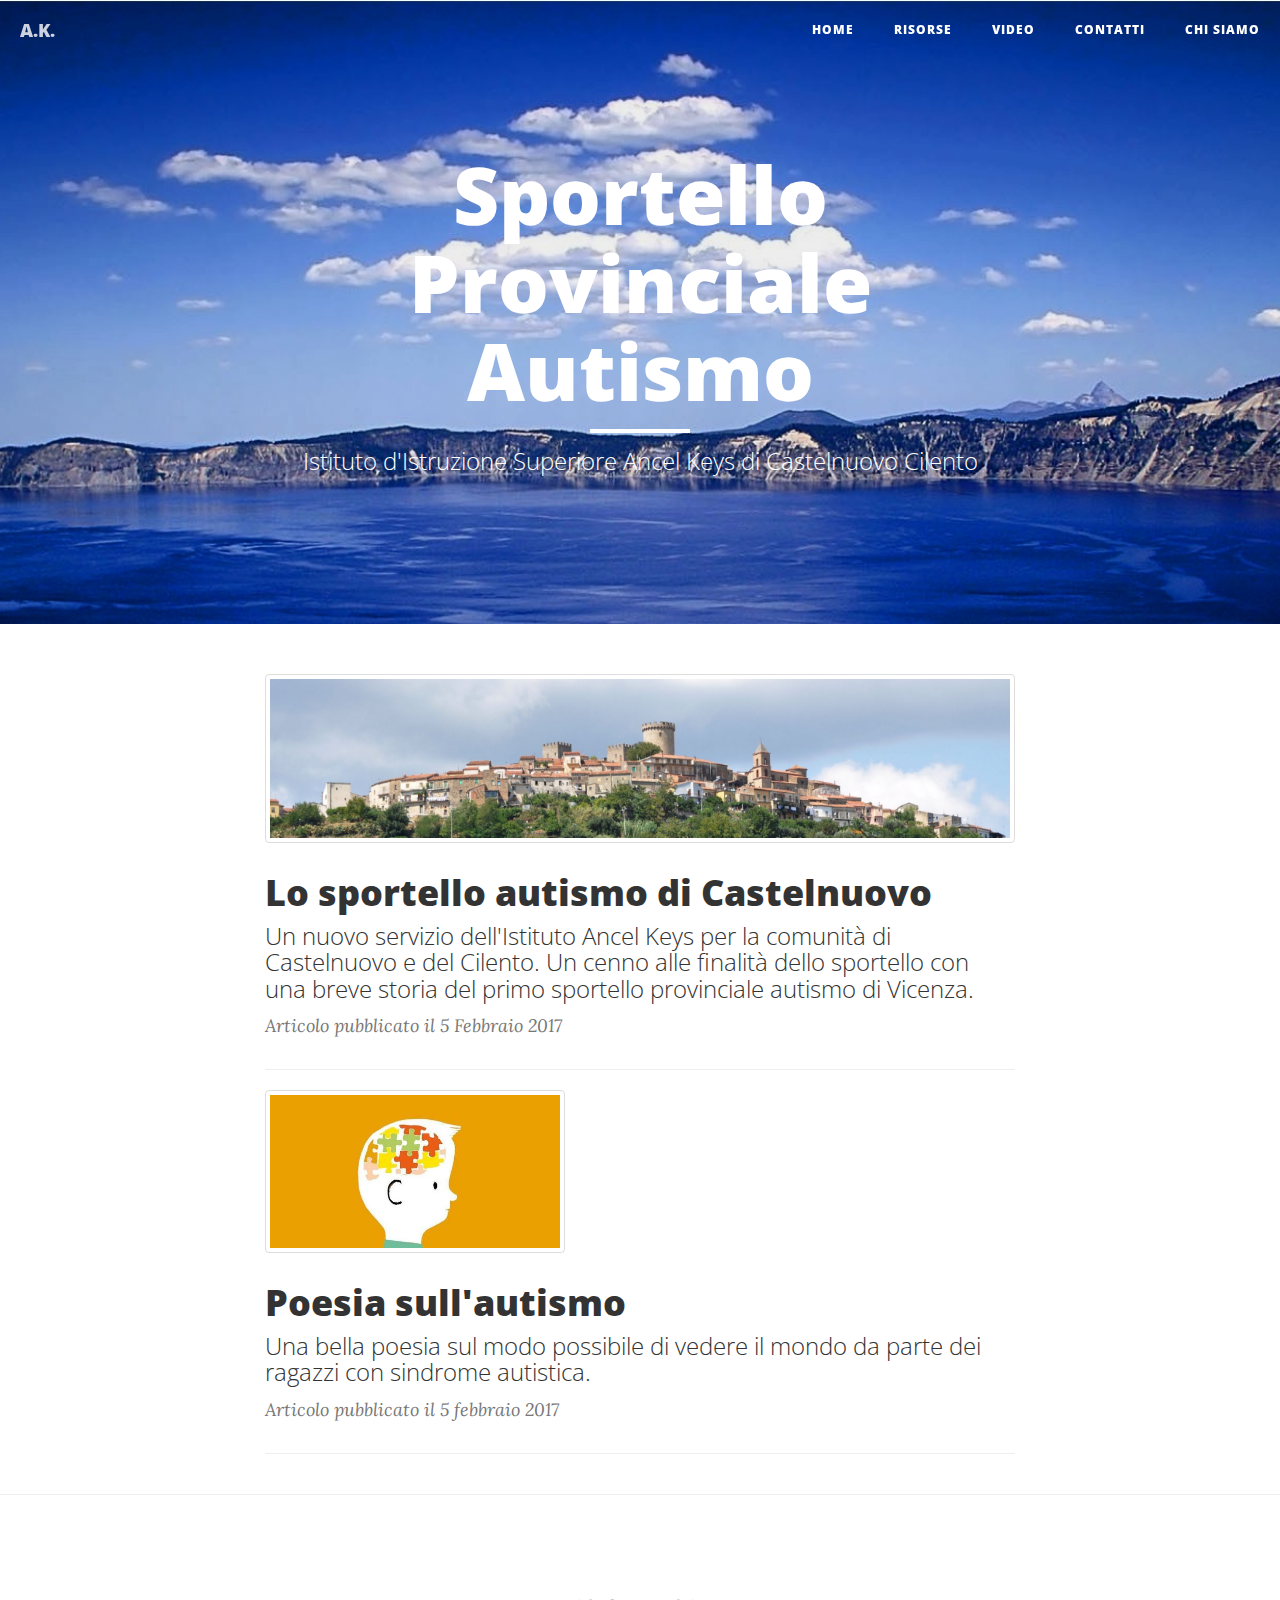
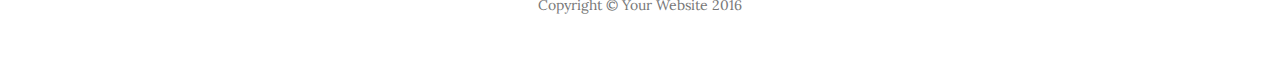
<file: index.html>
<!DOCTYPE html>
<html lang="en">

<head>

    <meta charset="utf-8">
    <meta http-equiv="X-UA-Compatible" content="IE=edge">
    <meta name="viewport" content="width=device-width, initial-scale=1">
    <meta name="description" content="">
    <meta name="author" content="">

    <title>Sportello Provinciale Autismo sede di Castelnuovo</title>

    <!-- Bootstrap Core CSS -->
    <link href="vendor/bootstrap/css/bootstrap.min.css" rel="stylesheet">

    <!-- Theme CSS -->
    <link href="css/clean-blog.min.css" rel="stylesheet">

    <!-- Custom Fonts -->
    <link href="vendor/font-awesome/css/font-awesome.min.css" rel="stylesheet" type="text/css">
    <link href='https://fonts.googleapis.com/css?family=Lora:400,700,400italic,700italic' rel='stylesheet' type='text/css'>
    <link href='https://fonts.googleapis.com/css?family=Open+Sans:300italic,400italic,600italic,700italic,800italic,400,300,600,700,800' rel='stylesheet' type='text/css'>

    <!-- HTML5 Shim and Respond.js IE8 support of HTML5 elements and media queries -->
    <!-- WARNING: Respond.js doesn't work if you view the page via file:// -->
    <!--[if lt IE 9]>
        <script src="https://oss.maxcdn.com/libs/html5shiv/3.7.0/html5shiv.js"></script>
        <script src="https://oss.maxcdn.com/libs/respond.js/1.4.2/respond.min.js"></script>
    <![endif]-->

</head>

<body>

    <!-- Navigation -->
    <nav class="navbar navbar-default navbar-custom navbar-fixed-top">
        <div class="container-fluid">
            <!-- Brand and toggle get grouped for better mobile display -->
            <div class="navbar-header page-scroll">
                <button type="button" class="navbar-toggle" data-toggle="collapse" data-target="#bs-example-navbar-collapse-1">
                    <span class="sr-only">Toggle navigation</span>
                    Menu <i class="fa fa-bars"></i>
                </button>
                <a class="navbar-brand" href="http://www.alberghierocastelnuovocilento.gov.it/sito/index.php" title="sito dell'Istituto Ancel Keys">A.K.</a>
            </div>


            <!-- Collect the nav links, forms, and other content for toggling -->
<!--  MENU DI NAVIGAZIONE -->
            <div class="collapse navbar-collapse" id="bs-example-navbar-collapse-1">
                <ul class="nav navbar-nav navbar-right">
<!-- Il menu viene caricato da tutte le pagine da questo script -->

<script src='js/menu.js'></script>

<!-- Il menu viene caricato da tutte le pagine da questo script -->
                </ul>
            </div>
<!-- MENU DI NAVIGAZIONE { END } -->
        <!-- /.container -->
    </nav>

    <!-- Page Header -->
    <!-- Set your background image for this header on the line below. -->
    <header class="intro-header" style="background-image: url('img/home-bg.jpg')">
        <div class="container">
            <div class="row">
                <div class="col-lg-8 col-lg-offset-2 col-md-10 col-md-offset-1">
                    <div class="site-heading">
                        <h1>Sportello Provinciale Autismo</h1>
                        <hr class="small">
                        <!--
                        <img class="img-thumbnail" src='img/logo.png'>
                        -->
                        <span class="subheading">Istituto d'Istruzione Superiore Ancel Keys di Castelnuovo Cilento</span>
                    </div>
                </div>
            </div>
        </div>
    </header>







    <!-- Main Content -->
    <div class="container">
        <div class="row">
            <div class="col-lg-8 col-lg-offset-2 col-md-10 col-md-offset-1">
                
                
                <!--   COLLEGAMENTI AGLI ARTICOLI -->


<!-- 1 -->    <!--    NUOVO SERVIZIO DELLO SPORTELLO AUTISMO  5/2/2017 -->

                <div class="post-preview">
                    <a href="post.html">
                        
                        <img class="img-thumbnail"  src="img/castel.PNG" width=100% alt="sportello autismo">
                        
                        <h2 class="post-title">
                            Lo sportello autismo di Castelnuovo
                        </h2>
                        <h3 class="post-subtitle"> 
                            Un nuovo servizio dell'Istituto Ancel Keys per la comunità di Castelnuovo e del Cilento. Un cenno alle finalità dello sportello con una breve storia del primo sportello provinciale autismo di Vicenza.
                        </h3>
                    </a>
                    <p class="post-meta">Articolo pubblicato il 5 Febbraio 2017</p>
                </div>
                
<!-- 2 -->              <!--      POESIA   SULL'AUTISMO 5/2/2017   -->

                <hr>
                
                <div class="post-preview">
                    <a href="post2.html">            
                        <img  class="img-thumbnail" src="img/poesia-autismo.jpg" width=300 alt="Poesia sull'autismo">
                        <h2 class="post-title">Poesia sull'autismo</h2>
                        <h3 class="post-subtitle">
                        Una bella poesia sul modo possibile di vedere il mondo da parte dei ragazzi con sindrome autistica.
                        </h3>
                    </a>
                    <p class="post-meta">Articolo pubblicato il 5 febbraio 2017</p>
                </div>




                <hr>
                <!-- Pager -->
                <!--
                <ul class="pager">
                    <li class="next">
                        <a href="#">Older Posts &rarr;</a>
                    </li>
                </ul>
                -->
            </div>
        </div>
    </div>

    <hr>
   
    <footer>
        <div class="container">
            <div class="row">
                <div class="col-lg-8 col-lg-offset-2 col-md-10 col-md-offset-1">
<!--
                    <ul class="list-inline text-center">
                        <li>
                            <a href="#"> 
                                <span class="fa-stack fa-lg">
                                    <i class="fa fa-circle fa-stack-2x"></i>
                                    <i class="fa fa-twitter fa-stack-1x fa-inverse"></i>
                                </span>
                            </a>
                        </li>
                        <li>
                            <a href="#">
                                <span class="fa-stack fa-lg">
                                    <i class="fa fa-circle fa-stack-2x"></i>
                                    <i class="fa fa-facebook fa-stack-1x fa-inverse"></i>
                                </span>
                            </a>
                        </li>
                        <li>
                            <a href="#">
                                <span class="fa-stack fa-lg">
                                    <i class="fa fa-circle fa-stack-2x"></i>
                                    <i class="fa fa-github fa-stack-1x fa-inverse"></i>
                                </span>
                            </a>
                        </li>
                    </ul>
-->
                    <p class="copyright text-muted">Copyright &copy; Your Website 2016</p>
                </div>
            </div>
        </div>
    </footer>
    <!-- jQuery -->
    <script src="vendor/jquery/jquery.min.js"></script>

    <!-- Bootstrap Core JavaScript -->
    <script src="vendor/bootstrap/js/bootstrap.min.js"></script>

    <!-- Contact Form JavaScript -->
    <script src="js/jqBootstrapValidation.js"></script>
    <script src="js/contact_me.js"></script>

    <!-- Theme JavaScript -->
    <script src="js/clean-blog.min.js"></script>

</body>

</html>
</file>
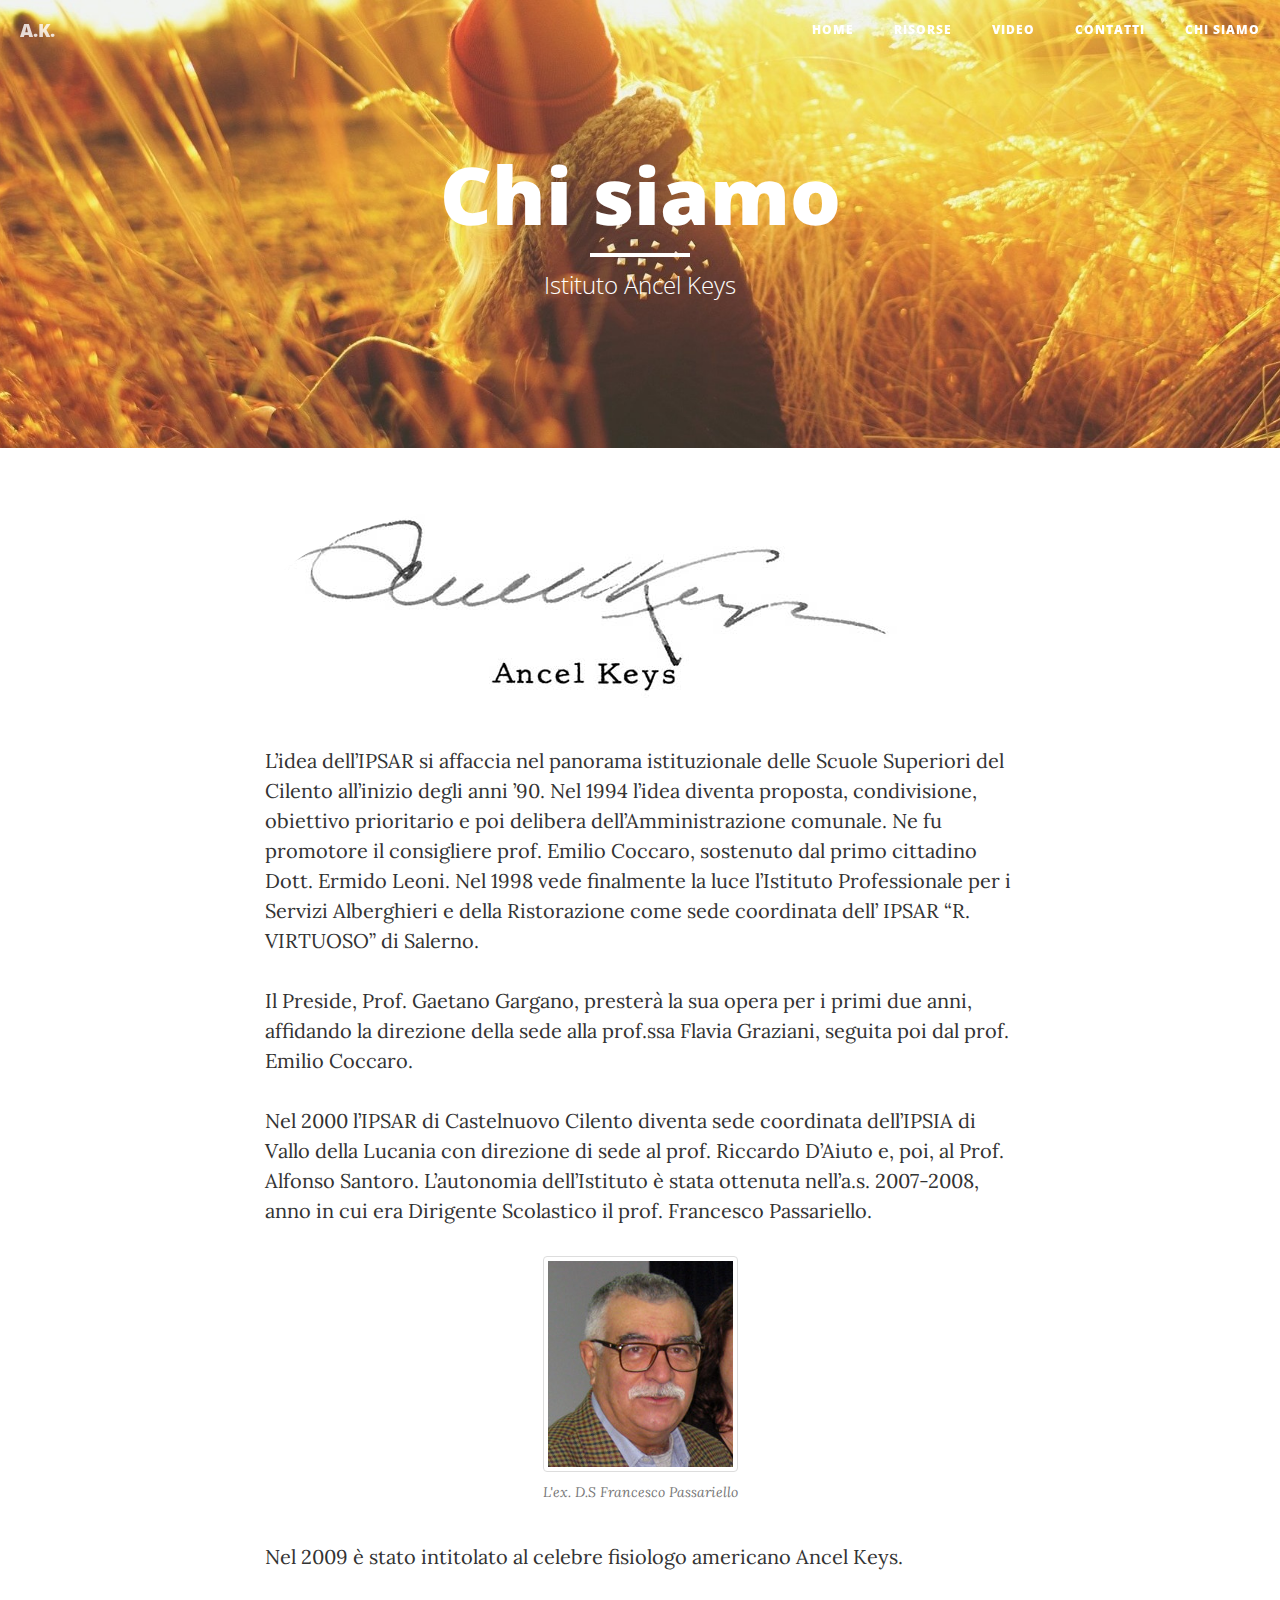
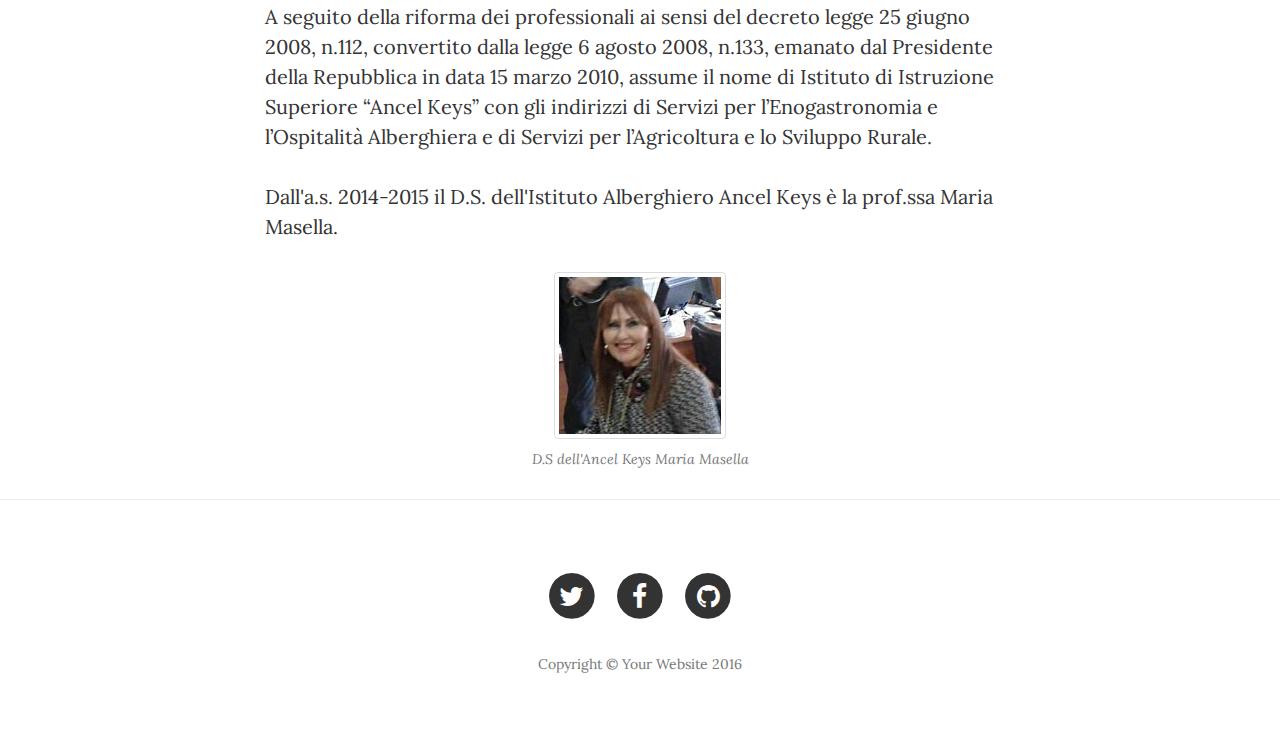
<file: about.html>
<!DOCTYPE html>
<html lang="en">

<head>

    <meta charset="utf-8">
    <meta http-equiv="X-UA-Compatible" content="IE=edge">
    <meta name="viewport" content="width=device-width, initial-scale=1">
    <meta name="description" content="">
    <meta name="author" content="">

    <title>Sportello Autismo - Chi siamo</title>

    <!-- Bootstrap Core CSS -->
    <link href="vendor/bootstrap/css/bootstrap.min.css" rel="stylesheet">

    <!-- Theme CSS -->
    <link href="css/clean-blog.min.css" rel="stylesheet">

    <!-- Custom Fonts -->
    <link href="vendor/font-awesome/css/font-awesome.min.css" rel="stylesheet" type="text/css">
    <link href='https://fonts.googleapis.com/css?family=Lora:400,700,400italic,700italic' rel='stylesheet' type='text/css'>
    <link href='https://fonts.googleapis.com/css?family=Open+Sans:300italic,400italic,600italic,700italic,800italic,400,300,600,700,800' rel='stylesheet' type='text/css'>

    <!-- HTML5 Shim and Respond.js IE8 support of HTML5 elements and media queries -->
    <!-- WARNING: Respond.js doesn't work if you view the page via file:// -->
    <!--[if lt IE 9]>
        <script src="https://oss.maxcdn.com/libs/html5shiv/3.7.0/html5shiv.js"></script>
        <script src="https://oss.maxcdn.com/libs/respond.js/1.4.2/respond.min.js"></script>
    <![endif]-->

</head>

<body>

    <!-- Navigation -->
    <nav class="navbar navbar-default navbar-custom navbar-fixed-top">
        <div class="container-fluid">
            <!-- Brand and toggle get grouped for better mobile display -->
            <div class="navbar-header page-scroll">
                <button type="button" class="navbar-toggle" data-toggle="collapse" data-target="#bs-example-navbar-collapse-1">
                    <span class="sr-only">Toggle navigation</span>
                    Menu <i class="fa fa-bars"></i>
                </button>
                <a class="navbar-brand" href="http://www.alberghierocastelnuovocilento.gov.it/sito/index.php" title="sito dell'Istituto Ancel Keys">A.K.</a>



                
            </div>

            <!-- Collect the nav links, forms, and other content for toggling -->
<!--  MENU DI NAVIGAZIONE -->
            <div class="collapse navbar-collapse" id="bs-example-navbar-collapse-1">
                <ul class="nav navbar-nav navbar-right">
<!-- Il menu viene caricato da tutte le pagine da questo script -->

<script src='js/menu.js'></script>

<!-- Il menu viene caricato da tutte le pagine da questo script -->
                </ul>
            </div>
<!-- MENU DI NAVIGAZIONE { END } -->
            <!-- /.navbar-collapse -->
        </div>
        <!-- /.container -->
    </nav>

    <!-- Page Header -->
    <!-- Set your background image for this header on the line below. -->
    <header class="intro-header" style="background-image: url('img/about-bg.jpg')">
        <div class="container">
            <div class="row">
                <div class="col-lg-8 col-lg-offset-2 col-md-10 col-md-offset-1">
                    <div class="page-heading">
                        <h1>Chi siamo</h1>
                        <hr class="small">
                        <span class="subheading">Istituto Ancel Keys</span>
                    </div>
                </div>
            </div>
        </div>
    </header>

    <!-- Main Content -->
    <div class="container">
        <div class="row">
            <div class="col-lg-8 col-lg-offset-2 col-md-10 col-md-offset-1">

<img src="img/ak.jpg" class="img-circle" alt="Firma di Ancel Keys">
            
<p>L’idea dell’IPSAR si affaccia nel panorama istituzionale delle Scuole Superiori del Cilento all’inizio degli anni ’90. Nel 1994 l’idea diventa proposta, condivisione, obiettivo prioritario e poi delibera dell’Amministrazione comunale. Ne fu promotore il consigliere prof. Emilio Coccaro, sostenuto dal primo cittadino Dott. Ermido Leoni. Nel 1998 vede finalmente la luce l’Istituto Professionale per i Servizi Alberghieri e della Ristorazione come sede coordinata dell’ IPSAR “R. VIRTUOSO” di Salerno.</p>
 

<p>Il Preside, Prof. Gaetano Gargano, presterà la sua opera per i primi due anni, affidando la direzione della sede alla prof.ssa Flavia Graziani, seguita poi dal prof. Emilio Coccaro.</p>
 
<p>Nel 2000 l’IPSAR di Castelnuovo Cilento diventa sede coordinata dell’IPSIA di Vallo della Lucania con direzione di sede al prof. Riccardo D’Aiuto e, poi, al Prof. Alfonso Santoro. L’autonomia dell’Istituto è stata ottenuta nell’a.s. 2007-2008, anno in cui era Dirigente Scolastico il prof. Francesco Passariello. 
</p>
<center>
<img src="img/passa.PNG"  class="img-thumbnail" alt="prof. Francesco Passariello">
 <span class="caption text-muted">L'ex. D.S Francesco Passariello</span>
</center>
<p>
Nel 2009 è stato intitolato al celebre fisiologo americano Ancel Keys.</p>
 
<p>A seguito della riforma dei professionali ai sensi del decreto legge 25 giugno 2008, n.112, convertito dalla  legge 6 agosto 2008, n.133, emanato dal Presidente della Repubblica in data 15 marzo 2010, assume il nome di Istituto di Istruzione Superiore “Ancel Keys” con gli indirizzi di Servizi per l’Enogastronomia e l’Ospitalità Alberghiera e di Servizi per l’Agricoltura e lo Sviluppo Rurale.</p>
            
<p>Dall'a.s. 2014-2015 il D.S. dell'Istituto Alberghiero Ancel Keys è la prof.ssa Maria Masella.</p>
<center>
<img src="img/ds.png"  class="img-thumbnail"  alt="D.S. Prof. Maria Masella">
 <span class="caption text-muted">D.S dell'Ancel Keys Maria Masella</span>
</center>

            </div>
        </div>
    </div>

    <hr>

    <!-- Footer -->
    <footer>
        <div class="container">
            <div class="row">
                <div class="col-lg-8 col-lg-offset-2 col-md-10 col-md-offset-1">
                    <ul class="list-inline text-center">
                        <li>
                            <a href="#">
                                <span class="fa-stack fa-lg">
                                    <i class="fa fa-circle fa-stack-2x"></i>
                                    <i class="fa fa-twitter fa-stack-1x fa-inverse"></i>
                                </span>
                            </a>
                        </li>
                        <li>
                            <a href="#">
                                <span class="fa-stack fa-lg">
                                    <i class="fa fa-circle fa-stack-2x"></i>
                                    <i class="fa fa-facebook fa-stack-1x fa-inverse"></i>
                                </span>
                            </a>
                        </li>
                        <li>
                            <a href="#">
                                <span class="fa-stack fa-lg">
                                    <i class="fa fa-circle fa-stack-2x"></i>
                                    <i class="fa fa-github fa-stack-1x fa-inverse"></i>
                                </span>
                            </a>
                        </li>
                    </ul>
                    <p class="copyright text-muted">Copyright &copy; Your Website 2016</p>
                </div>
            </div>
        </div>
    </footer>

    <!-- jQuery -->
    <script src="vendor/jquery/jquery.min.js"></script>

    <!-- Bootstrap Core JavaScript -->
    <script src="vendor/bootstrap/js/bootstrap.min.js"></script>

    <!-- Contact Form JavaScript -->
    <script src="js/jqBootstrapValidation.js"></script>
    <script src="js/contact_me.js"></script>

    <!-- Theme JavaScript -->
    <script src="js/clean-blog.min.js"></script>

</body>

</html>
</file>
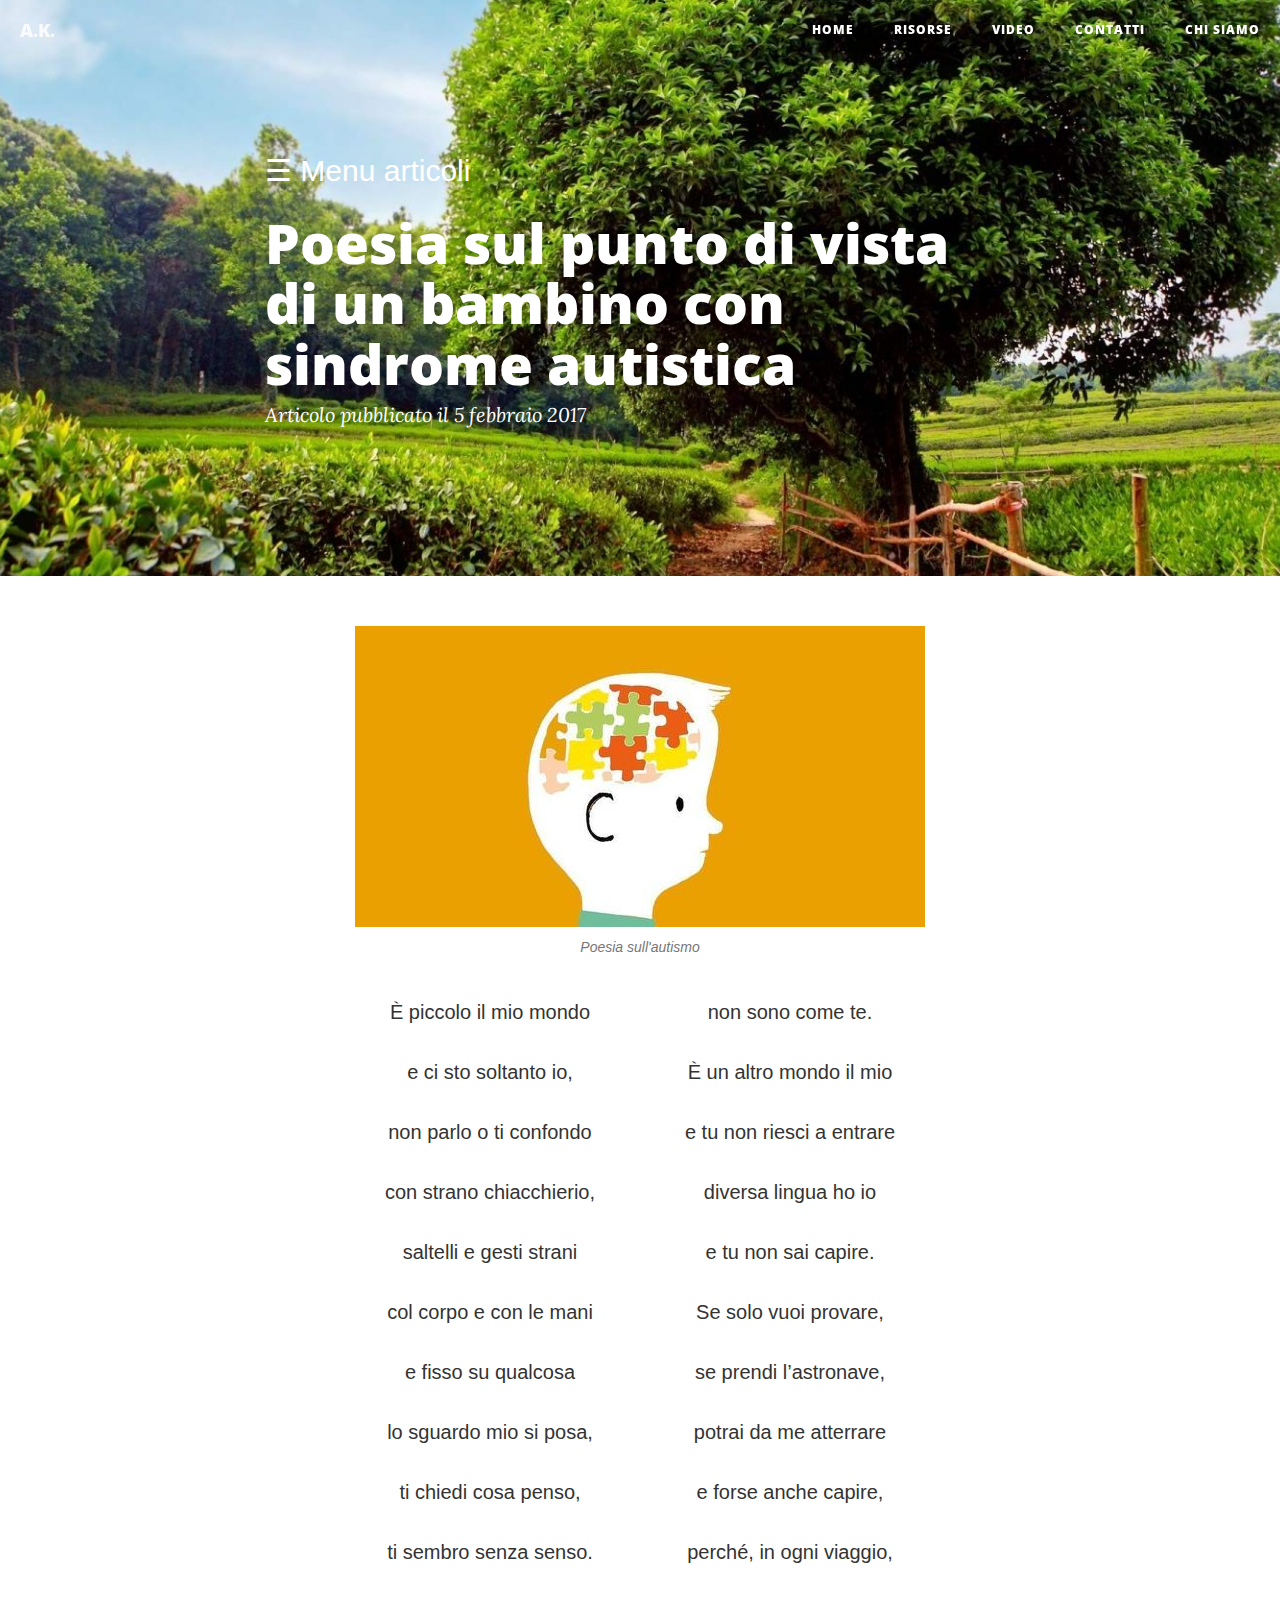
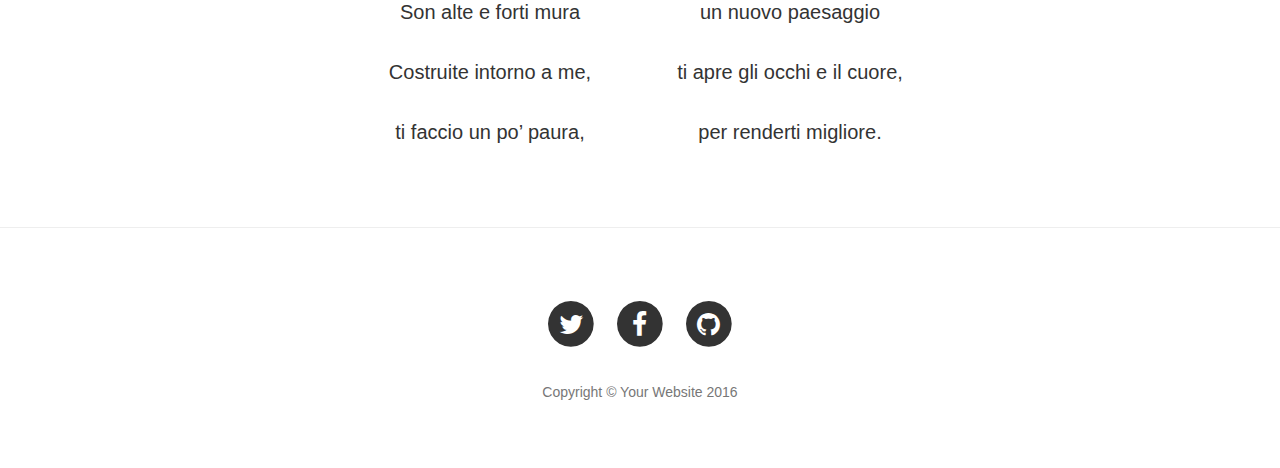
<file: post2.html>
<!DOCTYPE html>
<html lang="en">

<head>

    <meta charset="utf-8">
    <meta http-equiv="X-UA-Compatible" content="IE=edge">
    <meta name="viewport" content="width=device-width, initial-scale=1">
    <meta name="description" content="">
    <meta name="author" content="">

    <title>Articoli</title>

    <!-- Bootstrap Core CSS -->
    <link href="vendor/bootstrap/css/bootstrap.min.css" rel="stylesheet">

    <!-- Theme CSS -->
    <link href="css/clean-blog.min.css" rel="stylesheet">

    <!-- Custom Fonts -->
    <link href="vendor/font-awesome/css/font-awesome.min.css" rel="stylesheet" type="text/css">
    <link href='https://fonts.googleapis.com/css?family=Lora:400,700,400italic,700italic' rel='stylesheet' type='text/css'>
    <link href='https://fonts.googleapis.com/css?family=Open+Sans:300italic,400italic,600italic,700italic,800italic,400,300,600,700,800' rel='stylesheet' type='text/css'>
    <link href="css/my.css" rel="stylesheet" type="text/css">
    
    <!-- HTML5 Shim and Respond.js IE8 support of HTML5 elements and media queries -->
    <!-- WARNING: Respond.js doesn't work if you view the page via file:// -->
    <!--[if lt IE 9]>
        <script src="https://oss.maxcdn.com/libs/html5shiv/3.7.0/html5shiv.js"></script>
        <script src="https://oss.maxcdn.com/libs/respond.js/1.4.2/respond.min.js"></script>
    <![endif]-->

</head>

<body>

    <!-- Navigation -->
    <nav class="navbar navbar-default navbar-custom navbar-fixed-top">
        <div class="container-fluid">
            <!-- Brand and toggle get grouped for better mobile display -->
            <div class="navbar-header page-scroll">
                <button type="button" class="navbar-toggle" data-toggle="collapse" data-target="#bs-example-navbar-collapse-1">
                    <span class="sr-only">Toggle navigation</span>
                    Menu <i class="fa fa-bars"></i>
                </button>
                <a class="navbar-brand" href="http://www.alberghierocastelnuovocilento.gov.it/sito/index.php" title="sito dell'Istituto Ancel Keys">A.K.</a>
            </div>

            <!-- Collect the nav links, forms, and other content for toggling -->
<!--  MENU DI NAVIGAZIONE -->
            <div class="collapse navbar-collapse" id="bs-example-navbar-collapse-1">
                <ul class="nav navbar-nav navbar-right">
<!-- Il menu viene caricato da tutte le pagine da questo script -->

<script src='js/menu.js'></script>

<!-- Il menu viene caricato da tutte le pagine da questo script -->
                </ul>
            </div>
<!-- MENU DI NAVIGAZIONE { END } -->
            <!-- /.navbar-collapse -->
        </div>
        <!-- /.container -->
    </nav>

    <!-- Page Header -->
    <!-- Set your background image for this header on the line below. -->
    <header class="intro-header" style="background-image: url('img/post-bg.jpg')">
        <div class="container">
            <div class="row">
                <div class="col-lg-8 col-lg-offset-2 col-md-10 col-md-offset-1">
                    <div class="post-heading">

<!--         MENU  SPETTACOLARE   -->
<div id="myNav" class="overlay">
<a href="javascript:void(0)" class="closebtn" onclick="closeNav()">&times;</a>
    <div class="overlay-content"> 
<script src='js/menu2.js'></script>
    </div>
</div>
<span style="font-size:30px;cursor:pointer" onclick="openNav()">&#9776; Menu articoli</span> 
<script>
function openNav() {document.getElementById("myNav").style.width = "100%";}
function closeNav() {document.getElementById("myNav").style.width = "0%";} </script>
<!--          MENU SPETTACOLARE         -->


                        <h1>Poesia sul punto di vista di un bambino con sindrome autistica</h1>

<!--
                        <h2 class="subheading"></h2>
-->                    

                        <span class="meta">Articolo pubblicato il 5 febbraio 2017</span>
                    </div>
                </div>
            </div>
        </div>
    </header>

    <!-- Post Content -->
    <article>
        <div class="container">
            <div class="row">
                <div class="col-lg-8 col-lg-offset-2 col-md-10 col-md-offset-1">




<!--
                    <h2 class="section-heading">Poesia sull'autismo</h2>
-->


                    <a href="#"><center>
                        <img class="img-responsive" src="img/poesia-autismo.jpg"></center>
                    </a>

                    <span class="caption text-muted">Poesia sull'autismo</span>

    

 <center>
 <table>
 <td width=300><center>
<p>È piccolo il mio mondo</p>
<p>e ci sto soltanto io,</p>
<p>non parlo o ti confondo</p>
<p>con strano chiacchierio,</p>
<p>saltelli e gesti strani</p>
<p>col corpo e con le mani</p>
<p>e fisso su qualcosa</p>
<p>lo sguardo mio si posa,</p>
<p>ti chiedi cosa penso,</p>
<p>ti sembro senza senso.</p>
<p>Son alte e forti mura</p>
<p>Costruite intorno a me,</p>
<p>ti faccio un po’ paura,</p>
</td><td>  </td> <td width=300><center>
<p>non sono come te.</p>
<p>È un altro mondo il mio</p>
<p>e tu non riesci a entrare</p>
<p>diversa lingua ho io</p>
<p>e tu non sai capire.</p>
<p>Se solo vuoi provare,</p>
<p>se prendi l’astronave,</p>
<p>potrai da me atterrare</p>
<p>e forse anche capire,</p>
<p>perché, in ogni viaggio,</p>
<p>un nuovo paesaggio</p>
<p>ti apre gli occhi e il cuore,</p>
<p>per renderti migliore.</p></p>
</td>
</table>
                    </center>




                    <p></p>


                





                </div>
            </div>
        </div>
    </article>

    <hr>

    <!-- Footer -->
    <footer>
        <div class="container">
            <div class="row">
                <div class="col-lg-8 col-lg-offset-2 col-md-10 col-md-offset-1">
                    <ul class="list-inline text-center">
                        <li>
                            <a href="#">
                                <span class="fa-stack fa-lg">
                                    <i class="fa fa-circle fa-stack-2x"></i>
                                    <i class="fa fa-twitter fa-stack-1x fa-inverse"></i>
                                </span>
                            </a>
                        </li>
                        <li>
                            <a href="#">
                                <span class="fa-stack fa-lg">
                                    <i class="fa fa-circle fa-stack-2x"></i>
                                    <i class="fa fa-facebook fa-stack-1x fa-inverse"></i>
                                </span>
                            </a>
                        </li>
                        <li>
                            <a href="#">
                                <span class="fa-stack fa-lg">
                                    <i class="fa fa-circle fa-stack-2x"></i>
                                    <i class="fa fa-github fa-stack-1x fa-inverse"></i>
                                </span>
                            </a>
                        </li>
                    </ul>
                    <p class="copyright text-muted">Copyright &copy; Your Website 2016</p>
                </div>
            </div>
        </div>
    </footer>

    <!-- jQuery -->
    <script src="vendor/jquery/jquery.min.js"></script>

    <!-- Bootstrap Core JavaScript -->
    <script src="vendor/bootstrap/js/bootstrap.min.js"></script>

    <!-- Contact Form JavaScript -->
    <script src="js/jqBootstrapValidation.js"></script>
    <script src="js/contact_me.js"></script>

    <!-- Theme JavaScript -->
    <script src="js/clean-blog.min.js"></script>

</body>

</html>
</file>
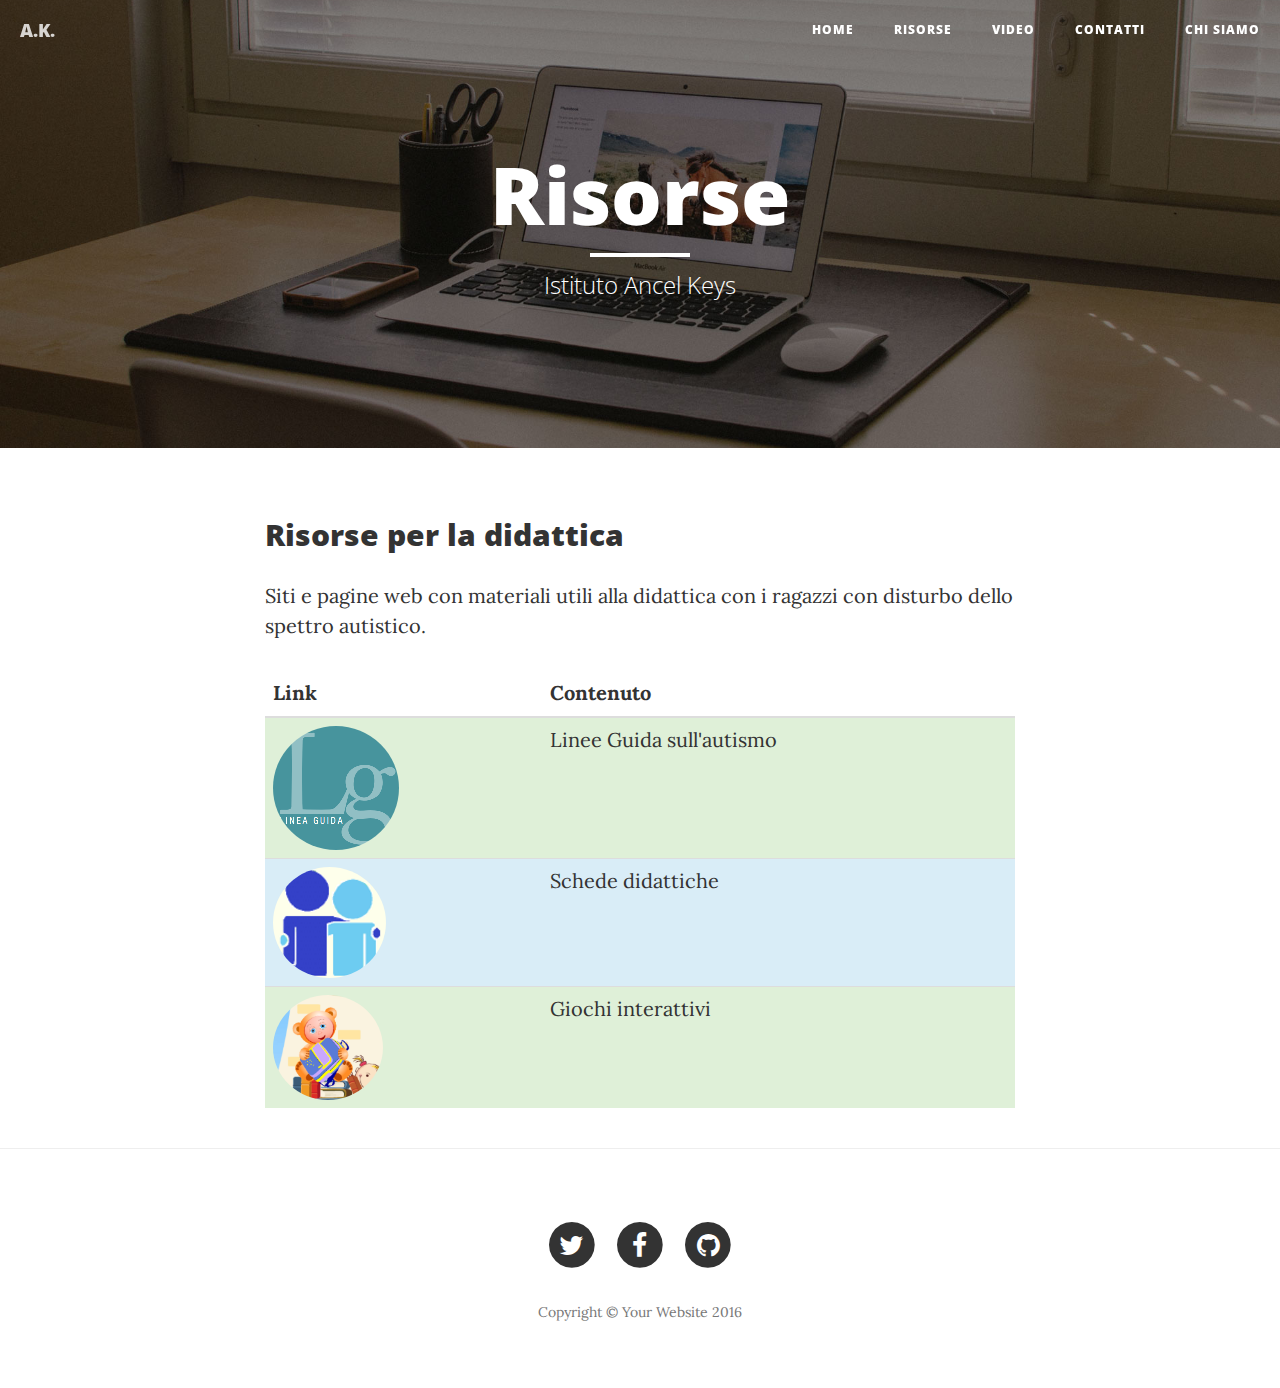
<file: risorse.html>
<!DOCTYPE html>
<html lang="en">

<head>

    <meta charset="utf-8">
    <meta http-equiv="X-UA-Compatible" content="IE=edge">
    <meta name="viewport" content="width=device-width, initial-scale=1">
    <meta name="description" content="">
    <meta name="author" content="">

    <title>Sportello Autismo - Risorse</title>

    <!-- Bootstrap Core CSS -->
    <link href="vendor/bootstrap/css/bootstrap.min.css" rel="stylesheet">

    <!-- Theme CSS -->
    <link href="css/clean-blog.min.css" rel="stylesheet">

    <!-- Custom Fonts -->
    <link href="vendor/font-awesome/css/font-awesome.min.css" rel="stylesheet" type="text/css">
    <link href='https://fonts.googleapis.com/css?family=Lora:400,700,400italic,700italic' rel='stylesheet' type='text/css'>
    <link href='https://fonts.googleapis.com/css?family=Open+Sans:300italic,400italic,600italic,700italic,800italic,400,300,600,700,800' rel='stylesheet' type='text/css'>

    <!-- HTML5 Shim and Respond.js IE8 support of HTML5 elements and media queries -->
    <!-- WARNING: Respond.js doesn't work if you view the page via file:// -->
    <!--[if lt IE 9]>
        <script src="https://oss.maxcdn.com/libs/html5shiv/3.7.0/html5shiv.js"></script>
        <script src="https://oss.maxcdn.com/libs/respond.js/1.4.2/respond.min.js"></script>
    <![endif]-->

</head>

<body>

    <!-- Navigation -->
    <nav class="navbar navbar-default navbar-custom navbar-fixed-top">
        <div class="container-fluid">
            <!-- Brand and toggle get grouped for better mobile display -->
            <div class="navbar-header page-scroll">
                <button type="button" class="navbar-toggle" data-toggle="collapse" data-target="#bs-example-navbar-collapse-1">
                    <span class="sr-only">Toggle navigation</span>
                    Menu <i class="fa fa-bars"></i>
                </button>
                <a class="navbar-brand" href="http://www.alberghierocastelnuovocilento.gov.it/sito/index.php" title="sito dell'Istituto Ancel Keys">A.K.</a>



                
            </div>

            <!-- Collect the nav links, forms, and other content for toggling -->
<!--  MENU DI NAVIGAZIONE -->
            <div class="collapse navbar-collapse" id="bs-example-navbar-collapse-1">
                <ul class="nav navbar-nav navbar-right">
<!-- Il menu viene caricato da tutte le pagine da questo script -->

<script src='js/menu.js'></script>

<!-- Il menu viene caricato da tutte le pagine da questo script -->
                </ul>
            </div>
<!-- MENU DI NAVIGAZIONE { END } -->
            <!-- /.navbar-collapse -->
        </div>
        <!-- /.container -->
    </nav>

    <!-- Page Header -->

    <!-- Set your background image for this header on the line below. -->
    <!--            B   A    C   K    G  R   O   U  N   D     -->
    <header class="intro-header" style="background-image: url('img/risorse-bg.jpg')">
        <div class="container">
            <div class="row">
                <div class="col-lg-8 col-lg-offset-2 col-md-10 col-md-offset-1">
                    <div class="page-heading">
                        <h1>Risorse</h1>
                        <hr class="small">
                        <span class="subheading">Istituto Ancel Keys</span>
                    </div>
                </div>
            </div>
        </div>
    </header>



    <!-- Main Content -->
    <div class="container">
        <div class="row">
            <div class="col-lg-8 col-lg-offset-2 col-md-10 col-md-offset-1">





            <!--     { START }   P  A  G  E     C   O   N  T   E   N  T      -->

  <h2>Risorse per la didattica</h2>
  <p>Siti e pagine web con materiali utili alla didattica con i ragazzi con disturbo dello spettro autistico.</p>
  <table class="table">
    <thead>
      <tr>
      <th>Link</th>
        <th>Contenuto</th>
      </tr>
    </thead>
    <tbody>
      <tr class="success">
        <td><a href="http://www.snlg-iss.it/cms/files/LG_autismo_def.pdf"><img src="img/lineeguida.PNG" class="img-circle" alt="Linee guida"></a></td>
        <td>Linee Guida sull'autismo</td>



</tr>
<tr class="info">
        <td><a href="http://www.autismovicenza.it/schede-didattiche-spa/"><img src="img/schede.PNG" class="img-circle" alt="schede schede-didattiche-spa"></a></td>
        <td>Schede didattiche</td>


        </tr>
   <tr class="success">
   <td><a href="http://www.autismovicenza.it/schede-didattiche-interattive/"><img src="img/didattica.PNG" class="img-circle" alt="Giochi interattivi"></a></td>
   <td>Giochi interattivi</td>


</tr>
</tbody>
</table>   




        <!--        P  A  G   E       C   O   N   T   E   N  T     { END }    -->




            </div>
        </div>
    </div>

    <hr>

    <!-- Footer -->
    <footer>
        <div class="container">
            <div class="row">
                <div class="col-lg-8 col-lg-offset-2 col-md-10 col-md-offset-1">
                    <ul class="list-inline text-center">
                        <li>
                            <a href="#">
                                <span class="fa-stack fa-lg">
                                    <i class="fa fa-circle fa-stack-2x"></i>
                                    <i class="fa fa-twitter fa-stack-1x fa-inverse"></i>
                                </span>
                            </a>
                        </li>
                        <li>
                            <a href="#">
                                <span class="fa-stack fa-lg">
                                    <i class="fa fa-circle fa-stack-2x"></i>
                                    <i class="fa fa-facebook fa-stack-1x fa-inverse"></i>
                                </span>
                            </a>
                        </li>
                        <li>
                            <a href="#">
                                <span class="fa-stack fa-lg">
                                    <i class="fa fa-circle fa-stack-2x"></i>
                                    <i class="fa fa-github fa-stack-1x fa-inverse"></i>
                                </span>
                            </a>
                        </li>
                    </ul>
                    <p class="copyright text-muted">Copyright &copy; Your Website 2016</p>
                </div>
            </div>
        </div>
    </footer>

    <!-- jQuery -->
    <script src="vendor/jquery/jquery.min.js"></script>

    <!-- Bootstrap Core JavaScript -->
    <script src="vendor/bootstrap/js/bootstrap.min.js"></script>

    <!-- Contact Form JavaScript -->
    <script src="js/jqBootstrapValidation.js"></script>
    <script src="js/contact_me.js"></script>

    <!-- Theme JavaScript -->
    <script src="js/clean-blog.min.js"></script>

</body>

</html>
</file>
<file: css/my.css>
body {
    margin: 0;
    font-family: 'Lato', sans-serif;
}

.overlay {
    height: 100%;
    width: 0;
    position: fixed;
    z-index: 1;
    top: 0;
    left: 0;
    background-color: rgb(0,0,0);
    background-color: rgba(0,0,0, 0.9);
    overflow-x: hidden;
    transition: 0.5s;
}

.overlay-content {
    position: relative;
    top: 25%;
    width: 100%;
    text-align: center;
    margin-top: 30px;
}

.overlay a {
    padding: 8px;
    text-decoration: none;
    font-size: 36px;
    color: #818181;
    display: block;
    transition: 0.3s;
}

.overlay a:hover, .overlay a:focus {
    color: #f1f1f1;
}

.overlay .closebtn {
    position: absolute;
    top: 20px;
    right: 45px;
    font-size: 60px;
}

@media screen and (max-height: 450px) {
  .overlay a {font-size: 20px}
  .overlay .closebtn {
    font-size: 40px;
    top: 15px;
    right: 35px;
  }
}
</file>
<file: css/clean-blog.min.css>
/*!
 * Start Bootstrap - Clean Blog v3.3.7+1 (http://startbootstrap.com/template-overviews/clean-blog)
 * Copyright 2013-2016 Start Bootstrap
 * Licensed under MIT (https://github.com/BlackrockDigital/startbootstrap/blob/gh-pages/LICENSE)
 */a,body{color:#333}.navbar-custom .nav li a,.navbar-custom .navbar-brand,h1,h2,h3,h4,h5,h6{font-weight:800}.caption,.intro-header .page-heading,.intro-header .site-heading,footer .copyright{text-align:center}body{font-family:Lora,'Times New Roman',serif;font-size:20px;-webkit-tap-highlight-color:#0085A1}.intro-header .page-heading .subheading,.intro-header .post-heading .subheading,.intro-header .site-heading .subheading,.navbar-custom,h1,h2,h3,h4,h5,h6{font-family:'Open Sans','Helvetica Neue',Helvetica,Arial,sans-serif}p{line-height:1.5;margin:30px 0}p a{text-decoration:underline}a:focus,a:hover{color:#0085A1}a img:focus,a img:hover{cursor:hand}blockquote{color:#777;font-style:italic}hr.small{max-width:100px;margin:15px auto;border-width:4px;border-color:#fff}.navbar-custom{position:absolute;top:0;left:0;width:100%;z-index:3}.navbar-custom .navbar-header .navbar-toggle{color:#777;font-weight:800;text-transform:uppercase;font-size:12px}.navbar-custom .nav li a{text-transform:uppercase;font-size:12px;letter-spacing:1px}@media only screen and (min-width:768px){.navbar-custom{background:0 0;border-bottom:1px solid transparent}.navbar-custom .navbar-brand{color:#fff;padding:20px}.navbar-custom .navbar-brand:focus,.navbar-custom .navbar-brand:hover{color:rgba(255,255,255,.8)}.navbar-custom .nav li a{color:#fff;padding:20px}.navbar-custom .nav li a:focus,.navbar-custom .nav li a:hover{color:rgba(255,255,255,.8)}}@media only screen and (min-width:1170px){.navbar-custom{-webkit-transition:background-color .3s;-moz-transition:background-color .3s;transition:background-color .3s;-webkit-transform:translate3d(0,0,0);-moz-transform:translate3d(0,0,0);-ms-transform:translate3d(0,0,0);-o-transform:translate3d(0,0,0);transform:translate3d(0,0,0);-webkit-backface-visibility:hidden;backface-visibility:hidden}.navbar-custom.is-fixed{position:fixed;top:-61px;background-color:rgba(255,255,255,.9);border-bottom:1px solid #f2f2f2;-webkit-transition:-webkit-transform .3s;-moz-transition:-moz-transform .3s;transition:transform .3s}.navbar-custom.is-fixed .navbar-brand{color:#333}.navbar-custom.is-fixed .navbar-brand:focus,.navbar-custom.is-fixed .navbar-brand:hover{color:#0085A1}.navbar-custom.is-fixed .nav li a{color:#333}.navbar-custom.is-fixed .nav li a:focus,.navbar-custom.is-fixed .nav li a:hover{color:#0085A1}.navbar-custom.is-visible{-webkit-transform:translate3d(0,100%,0);-moz-transform:translate3d(0,100%,0);-ms-transform:translate3d(0,100%,0);-o-transform:translate3d(0,100%,0);transform:translate3d(0,100%,0)}}.intro-header{background:center center no-repeat;-webkit-background-size:cover;-moz-background-size:cover;background-size:cover;-o-background-size:cover;margin-bottom:50px}.intro-header .page-heading,.intro-header .post-heading,.intro-header .site-heading{padding:100px 0 50px;color:#fff}.intro-header .page-heading h1,.intro-header .site-heading h1{margin-top:0;font-size:50px}.intro-header .page-heading .subheading,.intro-header .site-heading .subheading{font-size:24px;line-height:1.1;display:block;font-weight:300;margin:10px 0 0}@media only screen and (min-width:768px){.intro-header .page-heading,.intro-header .post-heading,.intro-header .site-heading{padding:150px 0}.intro-header .page-heading h1,.intro-header .site-heading h1{font-size:80px}}.intro-header .post-heading h1{font-size:35px}.intro-header .post-heading .meta,.intro-header .post-heading .subheading{line-height:1.1;display:block}.intro-header .post-heading .subheading{font-size:24px;margin:10px 0 30px;font-weight:600}.intro-header .post-heading .meta{font-family:Lora,'Times New Roman',serif;font-style:italic;font-weight:300;font-size:20px}.intro-header .post-heading .meta a{color:#fff}@media only screen and (min-width:768px){.intro-header .post-heading h1{font-size:55px}.intro-header .post-heading .subheading{font-size:30px}}.post-preview>a{color:#333}.post-preview>a:focus,.post-preview>a:hover{text-decoration:none;color:#0085A1}.post-preview>a>.post-title{font-size:30px;margin-top:30px;margin-bottom:10px}.post-preview>a>.post-subtitle{margin:0 0 10px;font-weight:300}.post-preview>.post-meta{color:#777;font-size:18px;font-style:italic;margin-top:0}.post-preview>.post-meta>a{text-decoration:none;color:#333}.post-preview>.post-meta>a:focus,.post-preview>.post-meta>a:hover{color:#0085A1;text-decoration:underline}@media only screen and (min-width:768px){.post-preview>a>.post-title{font-size:36px}}.section-heading{font-size:36px;margin-top:60px;font-weight:700}.btn,.pager li>a,.pager li>span{font-family:'Open Sans','Helvetica Neue',Helvetica,Arial,sans-serif;text-transform:uppercase;font-weight:800;letter-spacing:1px}.caption{font-size:14px;padding:10px;font-style:italic;margin:0;display:block;border-bottom-right-radius:5px;border-bottom-left-radius:5px}footer{padding:50px 0 65px}footer .list-inline{margin:0;padding:0}footer .copyright{font-size:14px;margin-bottom:0}.floating-label-form-group{font-size:14px;position:relative;margin-bottom:0;padding-bottom:.5em;border-bottom:1px solid #eee}.floating-label-form-group input,.floating-label-form-group textarea{z-index:1;position:relative;padding-right:0;padding-left:0;border:none;border-radius:0;font-size:1.5em;background:0 0;box-shadow:none!important;resize:none}.floating-label-form-group label{display:block;z-index:0;position:relative;top:2em;margin:0;font-size:.85em;line-height:1.764705882em;vertical-align:middle;vertical-align:baseline;opacity:0;-webkit-transition:top .3s ease,opacity .3s ease;-moz-transition:top .3s ease,opacity .3s ease;-ms-transition:top .3s ease,opacity .3s ease;transition:top .3s ease,opacity .3s ease}.floating-label-form-group::not(:first-child){padding-left:14px;border-left:1px solid #eee}.floating-label-form-group-with-value label{top:0;opacity:1}.floating-label-form-group-with-focus label{color:#0085A1}form .row:first-child .floating-label-form-group{border-top:1px solid #eee}.btn{font-size:14px;border-radius:0;padding:15px 25px}.btn-lg{font-size:16px;padding:25px 35px}.btn-default:focus,.btn-default:hover{background-color:#0085A1;border:1px solid #0085A1;color:#fff}.pager{margin:20px 0 0}.pager li>a,.pager li>span{font-size:14px;padding:15px 25px;background-color:#fff;border-radius:0}.pager li>a:focus,.pager li>a:hover{color:#fff;background-color:#0085A1;border:1px solid #0085A1}.pager .disabled>a,.pager .disabled>a:focus,.pager .disabled>a:hover,.pager .disabled>span{color:#777;background-color:#333;cursor:not-allowed}::-moz-selection{color:#fff;text-shadow:none;background:#0085A1}::selection{color:#fff;text-shadow:none;background:#0085A1}img::selection{color:#fff;background:0 0}img::-moz-selection{color:#fff;background:0 0}
</file>
